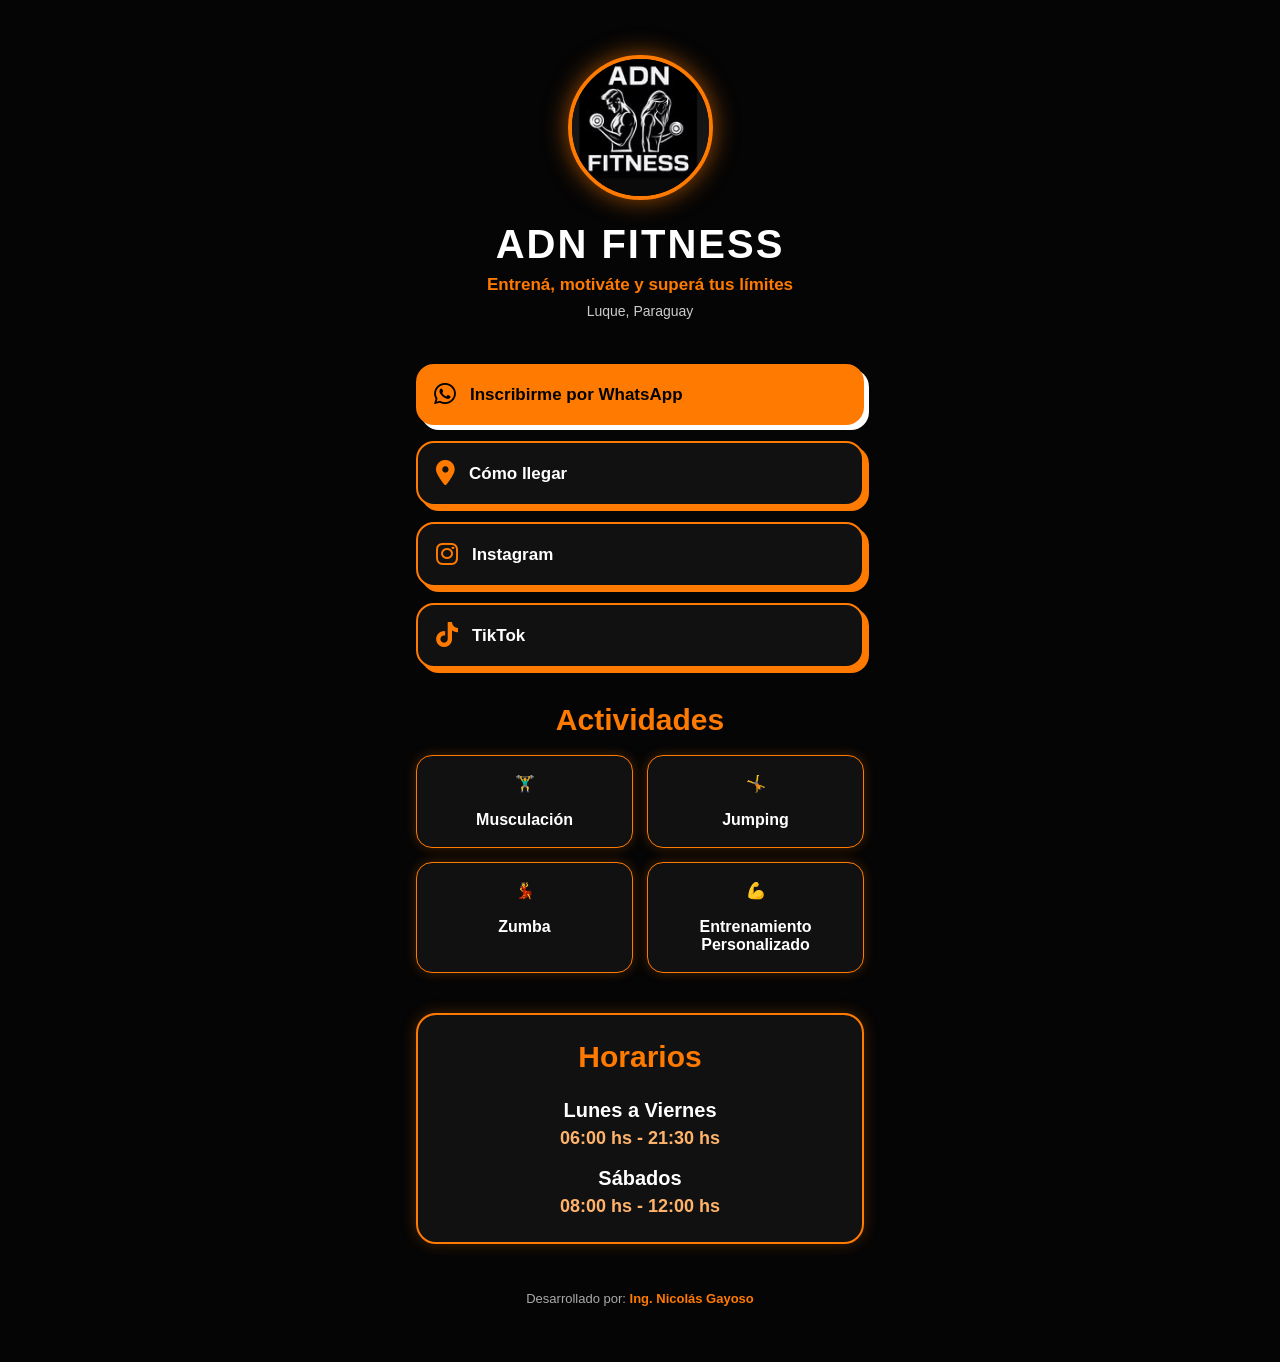
<file: index.html>
<!DOCTYPE html>
<html lang="es">

<head>
    <meta charset="UTF-8">
    <meta name="viewport" content="width=device-width, initial-scale=1.0">
    <title>ADN Fitness Luque</title>

    <link rel="stylesheet" href="style.css">

    <link rel="stylesheet"
        href="https://cdnjs.cloudflare.com/ajax/libs/font-awesome/6.5.1/css/all.min.css">
</head>

<body>

    <main class="container">

        <section class="hero">

            <img src="logo.jpg" alt="ADN Fitness" class="logo">

            <h1>ADN FITNESS</h1>

            <p class="slogan">
                Entrená, motiváte y superá tus límites
            </p>

            <p class="ubicacion">
                Luque, Paraguay
            </p>

        </section>

        <section class="botones">

            <a href="https://wa.me/595987107935" target="_blank" class="btn principal">
                <i class="fa-brands fa-whatsapp"></i>
                Inscribirme por WhatsApp
            </a>

            <a href="https://maps.app.goo.gl/mTZ81bx3ZKUw8S617" target="_blank" class="btn">
                <i class="fa-solid fa-location-dot"></i>
                Cómo llegar
            </a>

            <a href="https://www.instagram.com/adn_fitness6/" target="_blank" class="btn">
                <i class="fa-brands fa-instagram"></i>
                Instagram
            </a>

            <a href="https://www.tiktok.com/@adn.fitness.luque" target="_blank" class="btn">
                <i class="fa-brands fa-tiktok"></i>
                TikTok
            </a>

        </section>

        <section class="servicios">

            <h2>Actividades</h2>

            <div class="grid">

                <div class="card">
                    🏋️‍♂️<br><br>
                    Musculación
                </div>

                <div class="card">
                    🤸<br><br>
                    Jumping
                </div>

                <div class="card">
                    💃<br><br>
                    Zumba
                </div>

                <div class="card">
                    💪<br><br>
                    Entrenamiento Personalizado
                </div>

            </div>

        </section>

        <section class="horarios">

            <h2>Horarios</h2>

            <div class="hora">
                <h3>Lunes a Viernes</h3>
                <p>06:00 hs - 21:30 hs</p>
            </div>

            <div class="hora">
                <h3>Sábados</h3>
                <p>08:00 hs - 12:00 hs</p>
            </div>

        </section>

        <footer class="firma">

            <a href="https://wa.me/595992214025" target="_blank">
                Desarrollado por: <strong>Ing. Nicolás Gayoso</strong>
            </a>

        </footer>

    </main>

</body>

</html>
</file>
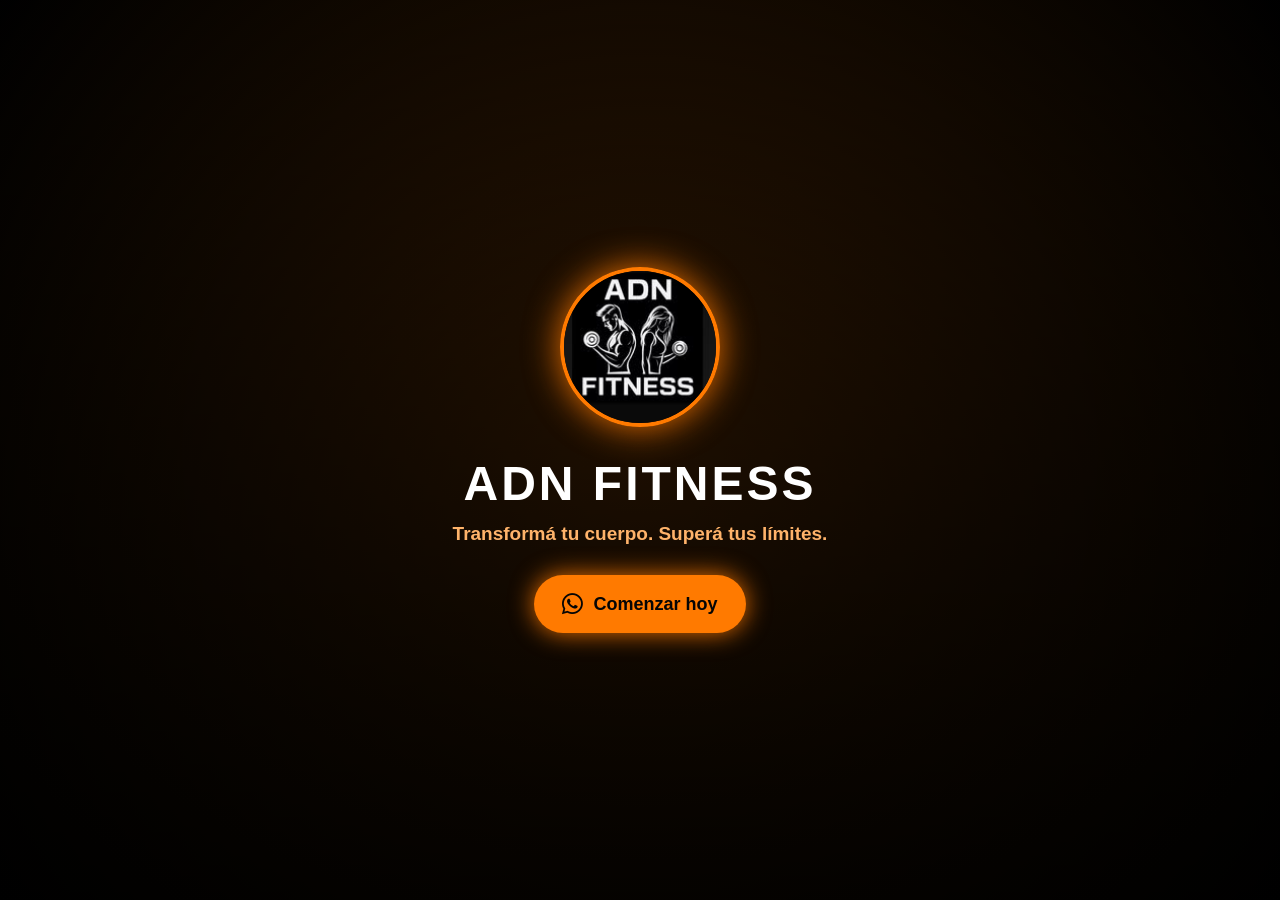
<file: hero.html>
<!DOCTYPE html>
<html lang="es">
<head>
  <meta charset="UTF-8">
  <meta name="viewport" content="width=device-width, initial-scale=1.0">
  <title>ADN Fitness Luque | Hero</title>
  <link rel="stylesheet" href="hero.css">
  <link rel="stylesheet" href="https://cdnjs.cloudflare.com/ajax/libs/font-awesome/6.5.1/css/all.min.css">
</head>
<body>

  <section class="hero-full">

    <video class="video-bg" autoplay muted loop playsinline>
      <source src="video.mp4" type="video/mp4">
    </video>

    <div class="capa"></div>

    <div class="contenido">

      <img src="logo.jpg" alt="ADN Fitness" class="logo">

      <h1>ADN FITNESS</h1>

      <p>Transformá tu cuerpo. Superá tus límites.</p>

      <a href="https://wa.me/595987107935" target="_blank" class="btn">
        <i class="fa-brands fa-whatsapp"></i>
        Comenzar hoy
      </a>

    </div>

  </section>

</body>
</html>
</file>
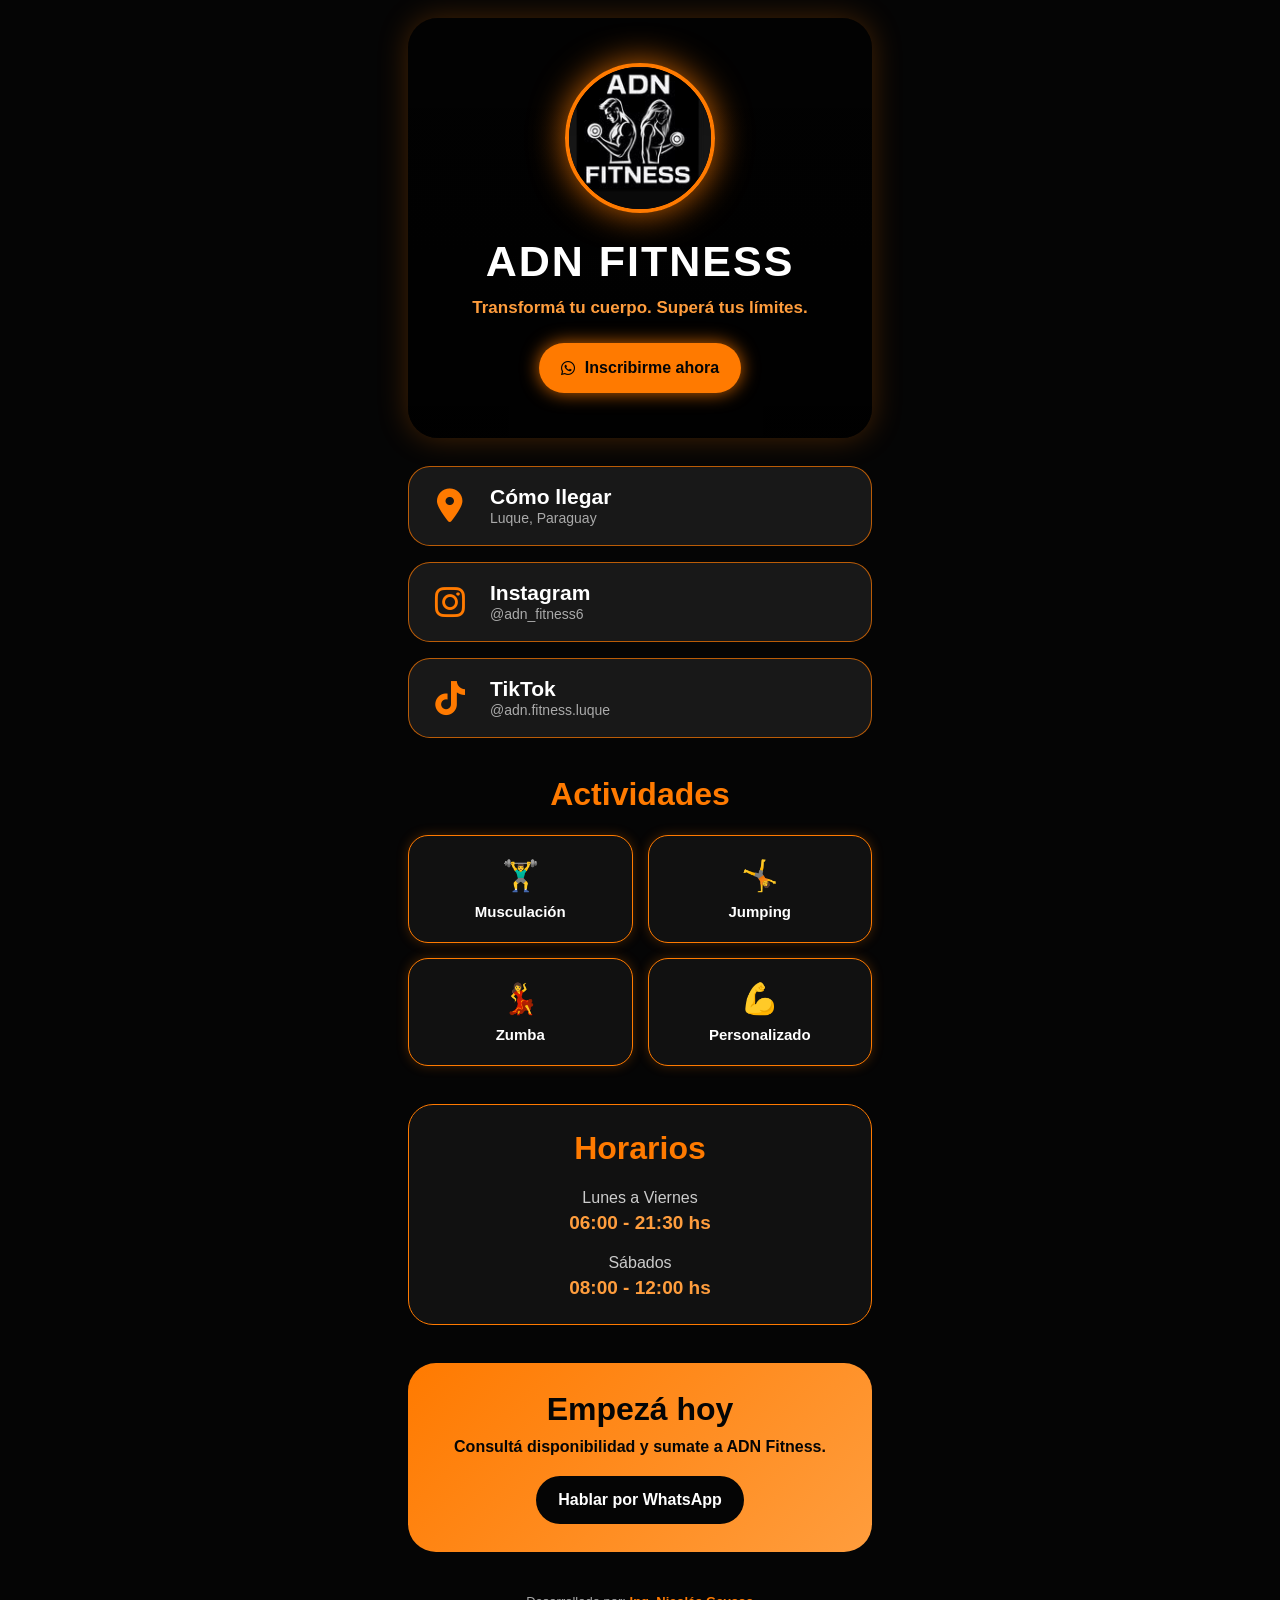
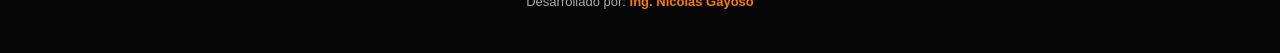
<file: premium.html>
<!DOCTYPE html>
<html lang="es">
<head>
  <meta charset="UTF-8">
  <meta name="viewport" content="width=device-width, initial-scale=1.0">
  <title>ADN Fitness Luque | Premium</title>
  <link rel="stylesheet" href="premium.css">
  <link rel="stylesheet" href="https://cdnjs.cloudflare.com/ajax/libs/font-awesome/6.5.1/css/all.min.css">
</head>
<body>

  <main class="container">

    <section class="hero">

      <video class="video-fondo" autoplay muted loop playsinline>
        <source src="video.mp4" type="video/mp4">
      </video>

      <img src="logo.jpg" alt="ADN Fitness" class="logo">

      <h1>ADN FITNESS</h1>
      <p>Transformá tu cuerpo. Superá tus límites.</p>

      <a href="https://wa.me/595987107935" target="_blank" class="btn-main">
        <i class="fa-brands fa-whatsapp"></i>
        Inscribirme ahora
      </a>

    </section>

    <section class="links">

      <a href="https://maps.app.goo.gl/mTZ81bx3ZKUw8S617" target="_blank" class="link-card">
        <i class="fa-solid fa-location-dot"></i>
        <div>
          <h3>Cómo llegar</h3>
          <span>Luque, Paraguay</span>
        </div>
      </a>

      <a href="https://www.instagram.com/adn_fitness6/" target="_blank" class="link-card">
        <i class="fa-brands fa-instagram"></i>
        <div>
          <h3>Instagram</h3>
          <span>@adn_fitness6</span>
        </div>
      </a>

      <a href="https://www.tiktok.com/@adn.fitness.luque" target="_blank" class="link-card">
        <i class="fa-brands fa-tiktok"></i>
        <div>
          <h3>TikTok</h3>
          <span>@adn.fitness.luque</span>
        </div>
      </a>

    </section>

    <section class="actividades">
      <h2>Actividades</h2>

      <div class="grid">
        <div class="actividad">🏋️‍♂️ <span>Musculación</span></div>
        <div class="actividad">🤸 <span>Jumping</span></div>
        <div class="actividad">💃 <span>Zumba</span></div>
        <div class="actividad">💪 <span>Personalizado</span></div>
      </div>
    </section>

    <section class="horarios">
      <h2>Horarios</h2>

      <div class="horario-box">
        <p>Lunes a Viernes</p>
        <strong>06:00 - 21:30 hs</strong>
      </div>

      <div class="horario-box">
        <p>Sábados</p>
        <strong>08:00 - 12:00 hs</strong>
      </div>
    </section>

    <section class="cta">
      <h2>Empezá hoy</h2>
      <p>Consultá disponibilidad y sumate a ADN Fitness.</p>

      <a href="https://wa.me/595987107935" target="_blank">
        Hablar por WhatsApp
      </a>
    </section>

    <footer>
      <a href="https://wa.me/595992214025" target="_blank">
        Desarrollado por: <strong>Ing. Nicolás Gayoso</strong>
      </a>
    </footer>

  </main>

</body>
</html>
</file>
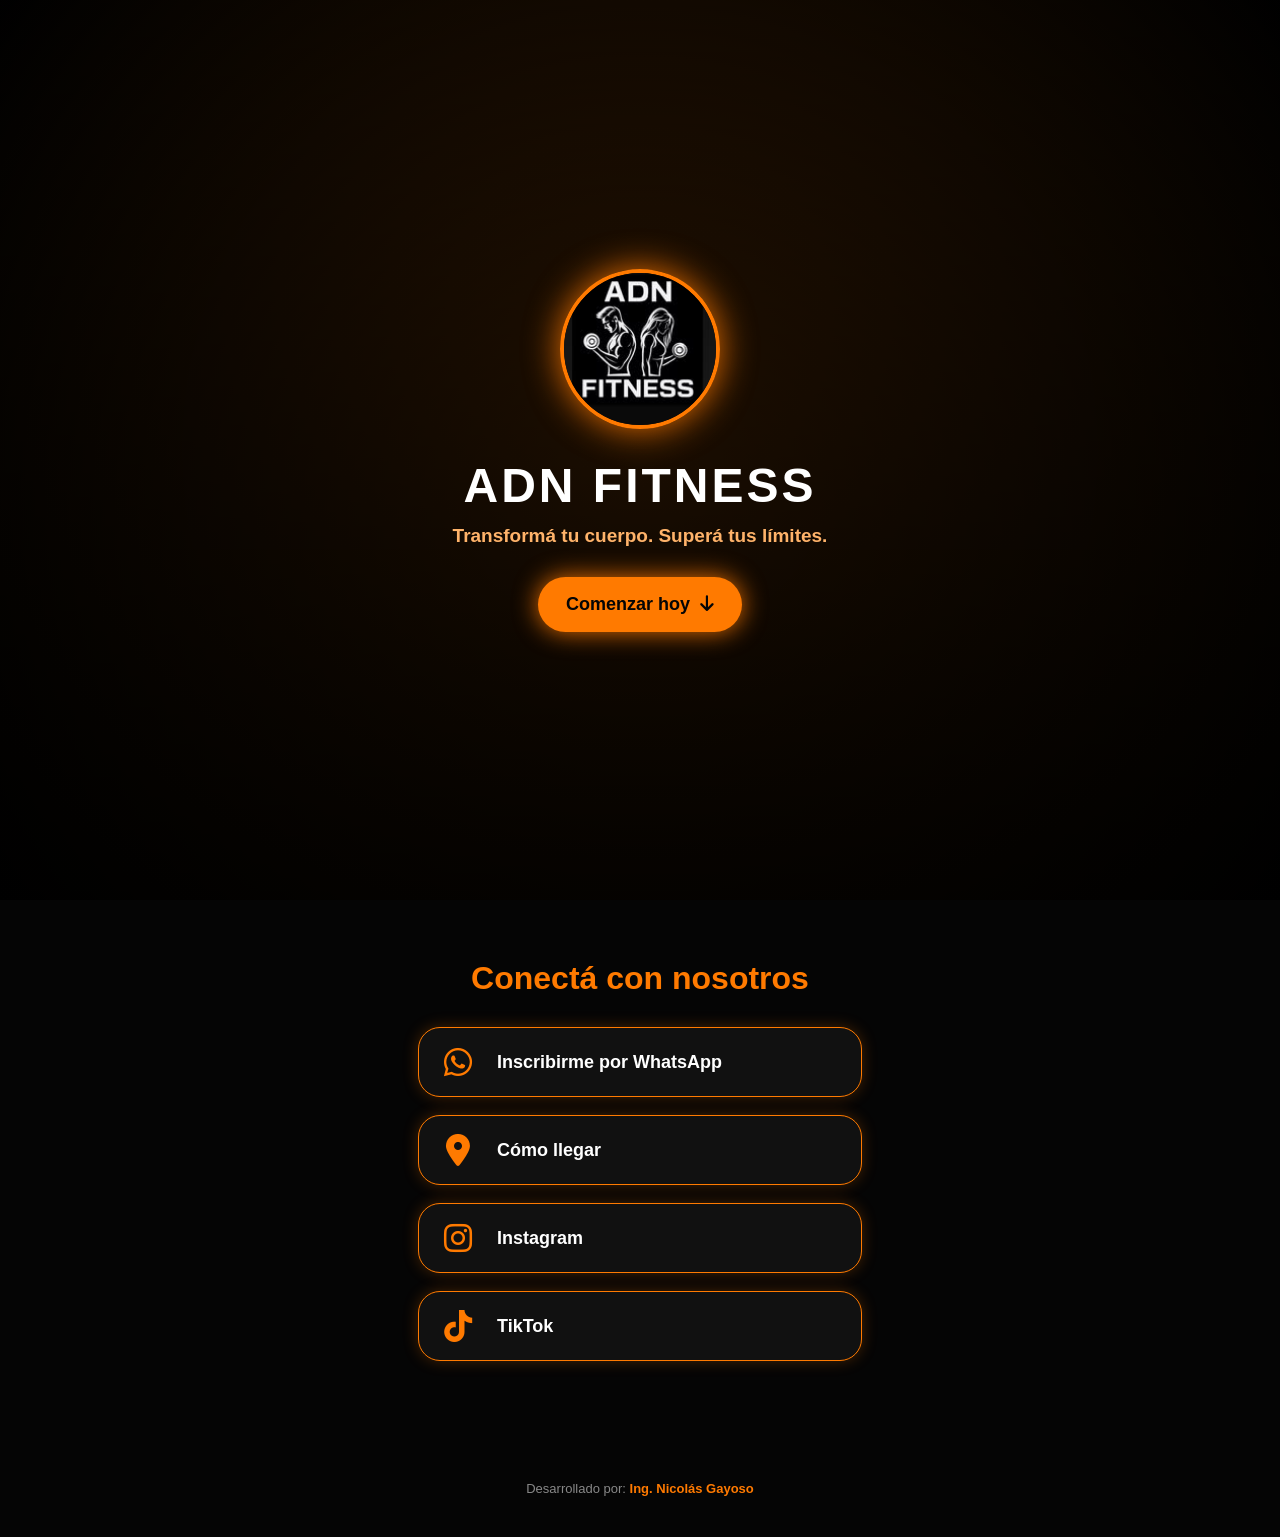
<file: v3.html>
<!DOCTYPE html>
<html lang="es">
<head>
  <meta charset="UTF-8">
  <meta name="viewport" content="width=device-width, initial-scale=1.0">
  <title>ADN Fitness Luque | V3</title>
  <link rel="stylesheet" href="v3.css">
  <link rel="stylesheet" href="https://cdnjs.cloudflare.com/ajax/libs/font-awesome/6.5.1/css/all.min.css">
</head>
<body>

  <section class="hero">

    <video class="video-bg" autoplay muted loop playsinline>
      <source src="video.mp4" type="video/mp4">
    </video>

    <div class="overlay"></div>

    <div class="hero-content">
      <img src="logo.jpg" alt="ADN Fitness" class="logo">

      <h1>ADN FITNESS</h1>

      <p>Transformá tu cuerpo. Superá tus límites.</p>

      <a href="#links" class="btn-hero">
        Comenzar hoy
        <i class="fa-solid fa-arrow-down"></i>
      </a>
    </div>

  </section>

  <section id="links" class="links">

    <h2>Conectá con nosotros</h2>

    <a href="https://wa.me/595987107935" target="_blank" class="link-card">
      <i class="fa-brands fa-whatsapp"></i>
      <span>Inscribirme por WhatsApp</span>
    </a>

    <a href="https://maps.app.goo.gl/mTZ81bx3ZKUw8S617" target="_blank" class="link-card">
      <i class="fa-solid fa-location-dot"></i>
      <span>Cómo llegar</span>
    </a>

    <a href="https://www.instagram.com/adn_fitness6/" target="_blank" class="link-card">
      <i class="fa-brands fa-instagram"></i>
      <span>Instagram</span>
    </a>

    <a href="https://www.tiktok.com/@adn.fitness.luque" target="_blank" class="link-card">
      <i class="fa-brands fa-tiktok"></i>
      <span>TikTok</span>
    </a>

  </section>

  <footer class="footer">

    <a href="https://wa.me/595992214025" target="_blank">
        Desarrollado por:
        <strong>Ing. Nicolás Gayoso</strong>
    </a>

</footer>

</body>
</html>
</file>
<file: style.css>
*{
  margin:0;
  padding:0;
  box-sizing:border-box;
}

body{
  min-height:100vh;
  background:#050505;
  font-family:Arial, Helvetica, sans-serif;
  color:#fff;
}

.container{
  max-width:480px;
  margin:auto;
  padding:30px 16px;
}

.hero{
  text-align:center;
  padding:25px 10px;
}

.logo{
  width:145px;
  height:145px;
  object-fit:cover;
  border-radius:50%;
  border:4px solid #ff7a00;
  box-shadow:0 0 25px rgba(255,122,0,.6);
  margin-bottom:18px;
}

h1{
  font-size:40px;
  font-weight:900;
  letter-spacing:2px;
  color:#fff;
}

.slogan{
  color:#ff7a00;
  font-weight:bold;
  margin-top:8px;
  font-size:17px;
}

.ubicacion{
  color:#ccc;
  margin-top:8px;
  font-size:14px;
}

.botones{
  margin-top:20px;
}

.btn{
  display:flex;
  align-items:center;
  gap:14px;
  width:100%;
  background:#111;
  color:#fff;
  text-decoration:none;
  padding:18px;
  margin-bottom:16px;
  border-radius:18px;
  border:2px solid #ff7a00;
  box-shadow:5px 5px 0 #ff7a00;
  font-weight:bold;
  font-size:17px;
  transition:.3s;
}

.btn:hover{
  transform:translateY(-4px);
}

.btn i{
  font-size:25px;
  color:#ff7a00;
}

.principal{
  background:#ff7a00;
  color:#000;
  border:none;
  box-shadow:5px 5px 0 #fff;
}

.principal i{
  color:#000;
}

.servicios{
  margin-top:35px;
}

h2{
  text-align:center;
  color:#ff7a00;
  font-size:30px;
  margin-bottom:18px;
}

.grid{
  display:grid;
  grid-template-columns:1fr 1fr;
  gap:14px;
}

.card{
  background:#111;
  border:1px solid #ff7a00;
  border-radius:16px;
  padding:18px 10px;
  text-align:center;
  font-weight:bold;
  box-shadow:0 0 12px rgba(255,122,0,.25);
}

.horarios{
  margin-top:40px;
  background:#111;
  border:2px solid #ff7a00;
  border-radius:20px;
  padding:25px;
  box-shadow:0 0 15px rgba(255,122,0,.25);
}

.horarios h2{
  text-align:center;
  color:#ff7a00;
  margin-bottom:25px;
}

.hora{
  text-align:center;
  margin-bottom:18px;
}

.hora:last-child{
  margin-bottom:0;
}

.hora h3{
  color:#fff;
  font-size:20px;
  margin-bottom:6px;
}

.hora p{
  color:#ffb36a;
  font-size:18px;
  font-weight:bold;
}

footer{
  margin-top:45px;
  text-align:center;
  padding-bottom:25px;
}

footer a{
  color:#aaa;
  text-decoration:none;
  font-size:13px;
}

footer strong{
  color:#ff7a00;
}

@media(max-width:480px){
  h1{
    font-size:34px;
  }

  .grid{
    grid-template-columns:1fr;
  }
}
</file>
<file: hero.css>
*{
  margin:0;
  padding:0;
  box-sizing:border-box;
}

body{
  font-family:Arial, Helvetica, sans-serif;
  background:#050505;
  color:#fff;
}

.hero-full{
  width:100%;
  min-height:100vh;
  position:relative;
  overflow:hidden;
  display:flex;
  justify-content:center;
  align-items:center;
  text-align:center;
  padding:25px;
}

.video-bg{
  position:absolute;
  top:0;
  left:0;
  width:100%;
  height:100%;
  object-fit:cover;
  z-index:0;
}

.capa{
  position:absolute;
  inset:0;
  background:
    linear-gradient(rgba(0,0,0,.50), rgba(0,0,0,.88)),
    radial-gradient(circle at center, rgba(255,122,0,.35), rgba(0,0,0,.95));
  z-index:1;
}

.contenido{
  position:relative;
  z-index:2;
  max-width:430px;
}

.logo{
  width:160px;
  height:160px;
  object-fit:cover;
  border-radius:50%;
  border:4px solid #ff7a00;
  box-shadow:0 0 35px rgba(255,122,0,.9);
  margin-bottom:25px;
  animation: aparecerLogo 1.2s ease forwards;
}

h1{
  font-size:48px;
  font-weight:900;
  letter-spacing:3px;
  margin-bottom:12px;
  opacity:0;
  animation: subir 1s ease forwards;
  animation-delay:.4s;
}

p{
  color:#ffb36a;
  font-size:19px;
  font-weight:bold;
  margin-bottom:30px;
  opacity:0;
  animation: subir 1s ease forwards;
  animation-delay:.7s;
}

.btn{
  display:inline-flex;
  align-items:center;
  gap:10px;
  background:#ff7a00;
  color:#050505;
  text-decoration:none;
  font-size:18px;
  font-weight:900;
  padding:17px 28px;
  border-radius:50px;
  box-shadow:0 0 25px rgba(255,122,0,.9);
  opacity:0;
  animation: subir 1s ease forwards, brillo 1.8s infinite alternate;
  animation-delay:1s;
}

.btn i{
  font-size:24px;
}

@keyframes aparecerLogo{
  from{
    transform:scale(.6);
    opacity:0;
  }
  to{
    transform:scale(1);
    opacity:1;
  }
}

@keyframes subir{
  from{
    transform:translateY(25px);
    opacity:0;
  }
  to{
    transform:translateY(0);
    opacity:1;
  }
}

@keyframes brillo{
  from{
    box-shadow:0 0 12px rgba(255,122,0,.6);
  }
  to{
    box-shadow:0 0 30px rgba(255,122,0,1);
  }
}

@media(max-width:480px){
  .logo{
    width:135px;
    height:135px;
  }

  h1{
    font-size:38px;
  }

  p{
    font-size:16px;
  }
}
</file>
<file: premium.css>
*{
  margin:0;
  padding:0;
  box-sizing:border-box;
}

body{
  background:#050505;
  font-family:Arial, Helvetica, sans-serif;
  color:white;
}

.container{
  max-width:500px;
  margin:auto;
  padding:18px;
}

.hero{
  position:relative;
  text-align:center;
  padding:45px 20px;
  border-radius:30px;
  overflow:hidden;
  background:#050505;
  box-shadow:0 0 30px rgba(255,122,0,.25);
}

.video-fondo{
  position:absolute;
  top:0;
  left:0;
  width:100%;
  height:100%;
  object-fit:cover;
  z-index:0;
  opacity:.35;
}

.hero::after{
  content:"";
  position:absolute;
  inset:0;
  background:linear-gradient(rgba(0,0,0,.55), rgba(0,0,0,.90));
  z-index:0;
}

.hero > *:not(.video-fondo){
  position:relative;
  z-index:1;
}

.logo{
  width:150px;
  height:150px;
  border-radius:50%;
  object-fit:cover;
  border:4px solid #ff7a00;
  box-shadow:0 0 35px rgba(255,122,0,.8);
  margin-bottom:20px;
}

h1{
  font-size:43px;
  font-weight:900;
  letter-spacing:2px;
}

.hero p{
  color:#ff9d3d;
  font-size:17px;
  font-weight:bold;
  margin:12px 0 25px;
}

.btn-main{
  display:inline-flex;
  align-items:center;
  gap:10px;
  background:#ff7a00;
  color:#050505;
  padding:16px 22px;
  border-radius:50px;
  text-decoration:none;
  font-weight:900;
  box-shadow:0 0 18px rgba(255,122,0,.8);
}

.links{
  margin-top:28px;
  display:flex;
  flex-direction:column;
  gap:16px;
}

.link-card{
  background:rgba(255,255,255,.08);
  border:1px solid rgba(255,122,0,.7);
  border-radius:22px;
  padding:18px;
  display:flex;
  align-items:center;
  gap:18px;
  text-decoration:none;
  color:white;
  transition:.3s;
}

.link-card:hover{
  transform:translateY(-4px);
  box-shadow:0 0 18px rgba(255,122,0,.35);
}

.link-card i{
  font-size:34px;
  color:#ff7a00;
  width:45px;
  text-align:center;
}

.link-card h3{
  font-size:21px;
}

.link-card span{
  color:#aaa;
  font-size:14px;
}

.actividades,
.horarios,
.cta{
  margin-top:38px;
}

h2{
  text-align:center;
  color:#ff7a00;
  font-size:32px;
  margin-bottom:22px;
}

.grid{
  display:grid;
  grid-template-columns:1fr 1fr;
  gap:15px;
}

.actividad{
  background:#111;
  border:1px solid #ff7a00;
  border-radius:20px;
  padding:22px 10px;
  text-align:center;
  font-size:30px;
  box-shadow:0 0 12px rgba(255,122,0,.25);
}

.actividad span{
  display:block;
  margin-top:10px;
  font-size:15px;
  font-weight:bold;
}

.horarios{
  background:#111;
  padding:25px;
  border-radius:25px;
  border:1px solid #ff7a00;
}

.horario-box{
  text-align:center;
  margin-bottom:20px;
}

.horario-box:last-child{
  margin-bottom:0;
}

.horario-box p{
  color:#ccc;
  margin-bottom:5px;
}

.horario-box strong{
  color:#ff9d3d;
  font-size:19px;
}

.cta{
  text-align:center;
  background:linear-gradient(135deg, #ff7a00, #ff9d3d);
  color:#050505;
  border-radius:28px;
  padding:28px 20px;
}

.cta h2{
  color:#050505;
  margin-bottom:10px;
}

.cta p{
  margin-bottom:20px;
  font-weight:bold;
}

.cta a{
  background:#050505;
  color:white;
  text-decoration:none;
  padding:15px 22px;
  border-radius:50px;
  font-weight:bold;
  display:inline-block;
}

footer{
  margin-top:40px;
  text-align:center;
  padding-bottom:25px;
}

footer a{
  color:#aaa;
  text-decoration:none;
  font-size:13px;
}

footer strong{
  color:#ff7a00;
}

@media(max-width:480px){
  h1{
    font-size:35px;
  }

  .logo{
    width:130px;
    height:130px;
  }
}
</file>
<file: v3.css>
*{
  margin:0;
  padding:0;
  box-sizing:border-box;
}

html{
  scroll-behavior:smooth;
}

body{
  background:#050505;
  color:white;
  font-family:Arial, Helvetica, sans-serif;
}

.hero{
  min-height:100vh;
  position:relative;
  display:flex;
  justify-content:center;
  align-items:center;
  text-align:center;
  overflow:hidden;
  padding:25px;
}

.video-bg{
  position:absolute;
  top:0;
  left:0;
  width:100%;
  height:100%;
  object-fit:cover;
  z-index:0;
}

.overlay{
  position:absolute;
  inset:0;
  background:
    linear-gradient(rgba(0,0,0,.55), rgba(0,0,0,.88)),
    radial-gradient(circle at center, rgba(255,122,0,.35), rgba(0,0,0,.95));
  z-index:1;
}

.hero-content{
  position:relative;
  z-index:2;
  max-width:430px;
}

.logo{
  width:160px;
  height:160px;
  object-fit:cover;
  border-radius:50%;
  border:4px solid #ff7a00;
  box-shadow:0 0 35px rgba(255,122,0,.9);
  margin-bottom:25px;
  animation:zoomLogo 1.2s ease forwards;
}

h1{
  font-size:48px;
  font-weight:900;
  letter-spacing:3px;
  margin-bottom:12px;
  opacity:0;
  animation:subir 1s ease forwards;
  animation-delay:.4s;
}

.hero p{
  color:#ffb36a;
  font-size:19px;
  font-weight:bold;
  margin-bottom:30px;
  opacity:0;
  animation:subir 1s ease forwards;
  animation-delay:.7s;
}

.btn-hero{
  display:inline-flex;
  align-items:center;
  gap:10px;
  background:#ff7a00;
  color:#050505;
  text-decoration:none;
  font-size:18px;
  font-weight:900;
  padding:17px 28px;
  border-radius:50px;
  box-shadow:0 0 25px rgba(255,122,0,.9);
  opacity:0;
  animation:subir 1s ease forwards, brillo 1.8s infinite alternate;
  animation-delay:1s;
}

.links{
  max-width:480px;
  margin:auto;
  padding:60px 18px;
}

.links h2{
  text-align:center;
  color:#ff7a00;
  font-size:32px;
  margin-bottom:30px;
}

.link-card{
  background:#111;
  border:1px solid #ff7a00;
  border-radius:22px;
  padding:18px;
  margin-bottom:18px;
  display:flex;
  align-items:center;
  gap:18px;
  text-decoration:none;
  color:white;
  box-shadow:0 0 15px rgba(255,122,0,.25);
  transition:.3s;
}

.link-card:hover{
  transform:translateY(-4px);
  box-shadow:0 0 22px rgba(255,122,0,.45);
}

.link-card i{
  color:#ff7a00;
  font-size:32px;
  width:42px;
  text-align:center;
}

.link-card span{
  font-size:18px;
  font-weight:bold;
}

@keyframes zoomLogo{
  from{
    transform:scale(.6);
    opacity:0;
  }
  to{
    transform:scale(1);
    opacity:1;
  }
}

@keyframes subir{
  from{
    transform:translateY(25px);
    opacity:0;
  }
  to{
    transform:translateY(0);
    opacity:1;
  }
}

@keyframes brillo{
  from{
    box-shadow:0 0 12px rgba(255,122,0,.6);
  }
  to{
    box-shadow:0 0 30px rgba(255,122,0,1);
  }
}

@media(max-width:480px){
  .logo{
    width:135px;
    height:135px;
  }

  h1{
    font-size:38px;
  }

  .hero p{
    font-size:16px;
  }
}
/* ========================= */
/* Footer */
/* ========================= */

.footer{
    padding:40px 20px;
    text-align:center;
    background:#050505;
}

.footer a{
    color:#888;
    text-decoration:none;
    font-size:13px;
    transition:.3s;
}

.footer a:hover{
    color:#ffffff;
}

.footer strong{
    color:#ff7a00;
}
</file>
